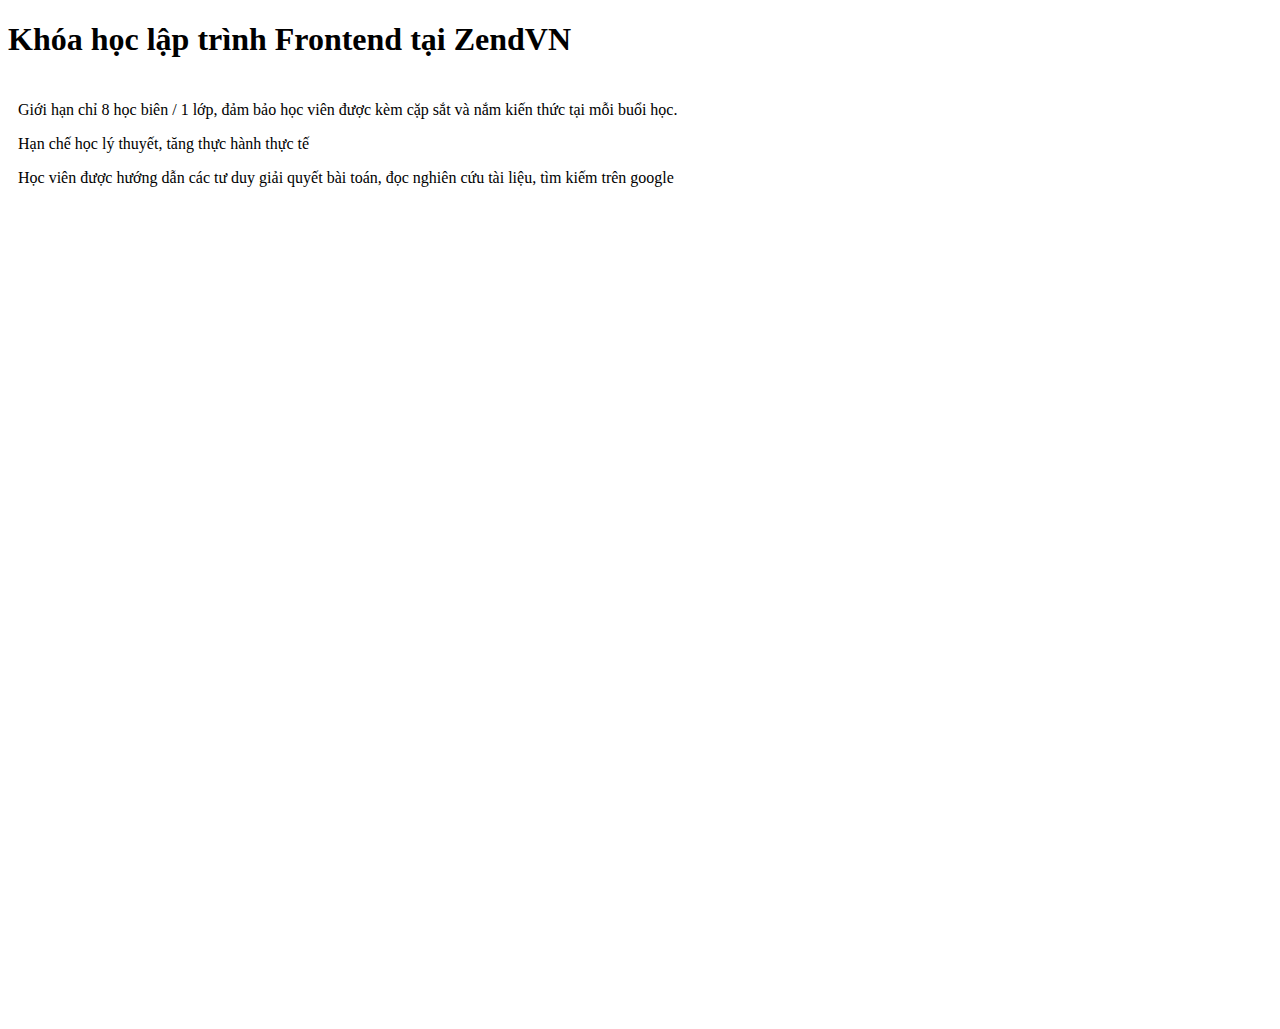
<file: B01/index.html>
<!DOCTYPE html>
<html lang="en">
<head>
    <meta charset="UTF-8">
    <meta http-equiv="X-UA-Compatible" content="IE=edge">
    <meta name="viewport" content="width=device-width, initial-scale=1.0">
    <title>Document</title>
    <link rel="stylesheet" href="./css/style.css">
    <link rel="icon" type="image/x-icon" href="[data-uri]">
</head>
<body>
    <div class="main">
        <div class="header"><h1>Khóa học lập trình Frontend tại ZendVN</h1></div>
        <div class="content"><p>Giới hạn chỉ 8 học biên / 1 lớp, đảm bảo học viên được kèm cặp sắt và nắm kiến thức tại mỗi buổi học.</p>
        <p>Hạn chế học lý thuyết, tăng thực hành thực tế</p>
        <p class="active">
            Học viên được hướng dẫn các tư duy giải quyết bài toán, đọc nghiên cứu tài liệu, tìm kiếm trên google
        </p>
        </div>

    </div>
   
</body>
</html>
</file>
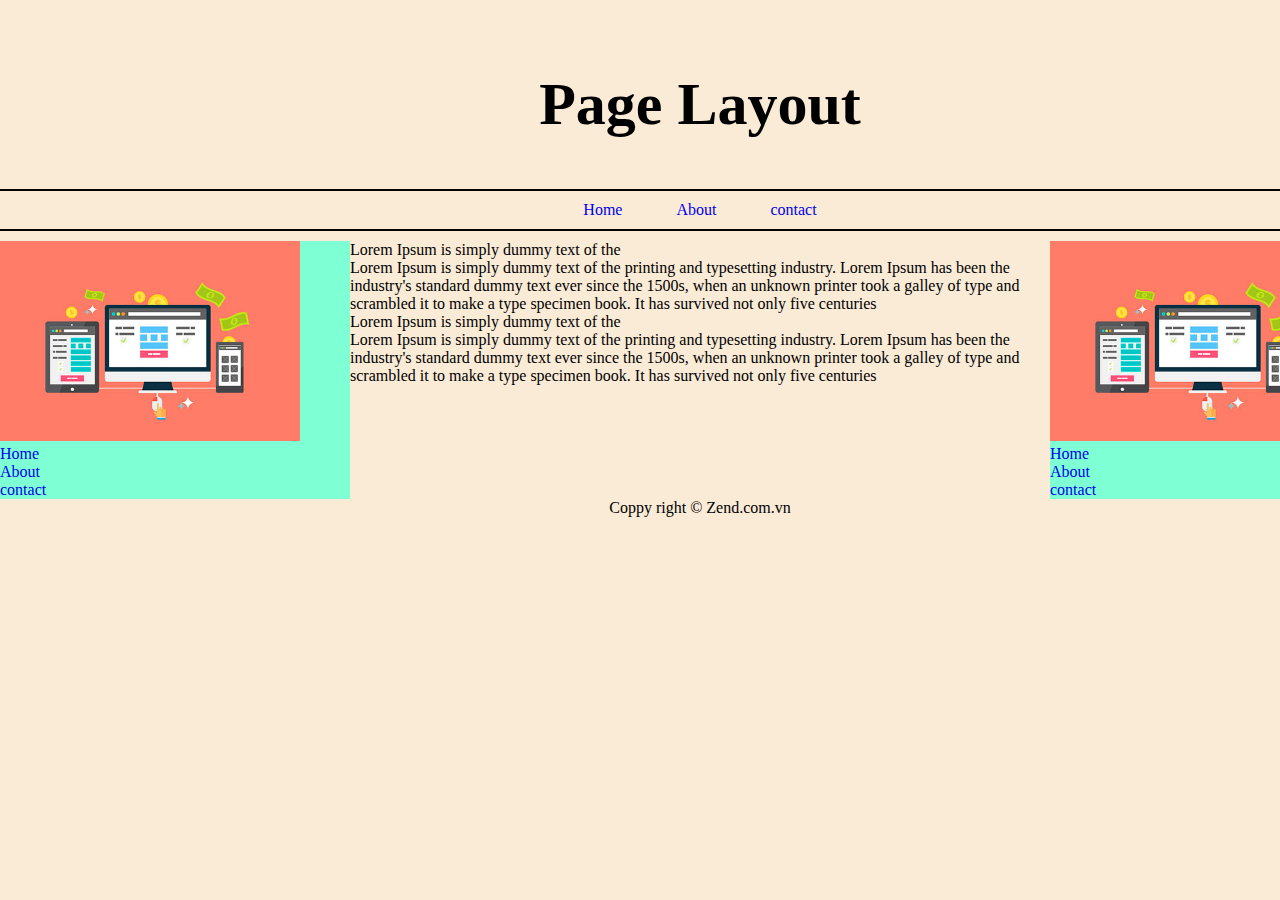
<file: B03/index.html>
<!DOCTYPE html>
<html lang="en">
<head>
    <meta charset="UTF-8">
    <meta http-equiv="X-UA-Compatible" content="IE=edge">
    <meta name="viewport" content="width=device-width, initial-scale=1.0">
    <title>Document</title>
    <link rel="stylesheet" href="./css/style.css">
    <link rel="icon" type="image/x-icon" href="[data-uri]">
</head>
<body>
  <div class="header">
    <div class="title"><h1>Page Layout</h1></div>
    <div class="menu">
        <ul>
            <li><a href="#">Home</a></li>
            <li><a href="#">About</a></li>
            <li><a href="#">contact</a></li>
        </ul>
    </div>
    <div class="content">
        <div class="widget left">
            <div class="widget-img">
               <img src="/B03/img/img.jpg"/>
            </div>
            <div class="widget-menu">
                <ul>
                    <li><a href="#">Home</a></li>
                    <li><a href="#">About</a></li>
                    <li><a href="#">contact</a></li>
                </ul>
            </div>
        </div>
        
        <div class="main-contain">
             <div class="post one">
                <div class="post-title">Lorem Ipsum is simply dummy text of the</div>
                <div class="post-description">Lorem Ipsum is simply dummy text of the printing and typesetting industry. Lorem Ipsum has been the industry's standard dummy text ever since the 1500s, when an unknown printer took a galley of type and scrambled it to make a type specimen book. It has survived not only five centuries</div>
             </div>
             <div class="post two">
                <div class="post-title">Lorem Ipsum is simply dummy text of the</div>
                <div class="post-description">Lorem Ipsum is simply dummy text of the printing and typesetting industry. Lorem Ipsum has been the industry's standard dummy text ever since the 1500s, when an unknown printer took a galley of type and scrambled it to make a type specimen book. It has survived not only five centuries</div>
             </div>
        </div>
        <div class="widget right">
            <div class="widget-img">
                <img src="/B03/img/img.jpg"/>
             </div>
             <div class="widget-menu">
                 <ul>
                     <li><a href="#">Home</a></li>
                     <li><a href="#">About</a></li>
                     <li><a href="#">contact</a></li>
                 </ul>
             </div>
        </div>
    </div>
   <div class="clear"></div>
</div>
   <div class="footer">Coppy right &copy; Zend.com.vn</div>
</body>
</html>
</file>
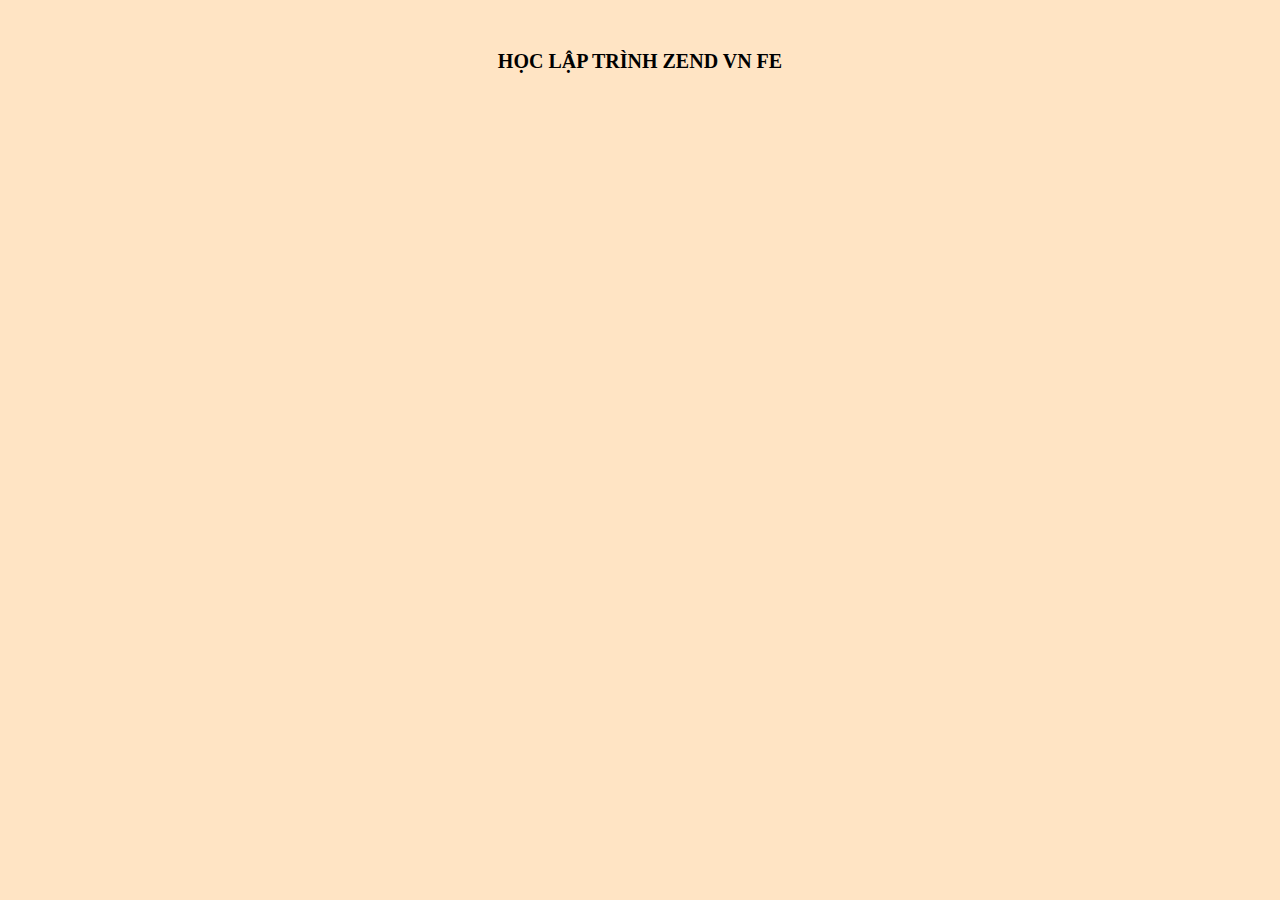
<file: B06/index.html>
<!DOCTYPE html>
<html lang="en">
<head>
    <meta charset="UTF-8">
    <meta http-equiv="X-UA-Compatible" content="IE=edge">
    <meta name="viewport" content="width=device-width, initial-scale=1.0">
    <title>Document</title>
    <link rel="stylesheet" href="./css/style.css">
    
</head>
<body>
    <div class="content">
      <p>HỌC LẬP TRÌNH ZEND VN FE</p>
      <p class="mobie">HỌC LẬP TRÌNH ZEND VN FE</p>
      <p class="mobie">HỌC LẬP TRÌNH ZEND VN FE</p>
      <p class="mobie">HỌC LẬP TRÌNH ZEND VN FE</p>
    </div>
   
</body>
</html>
</file>
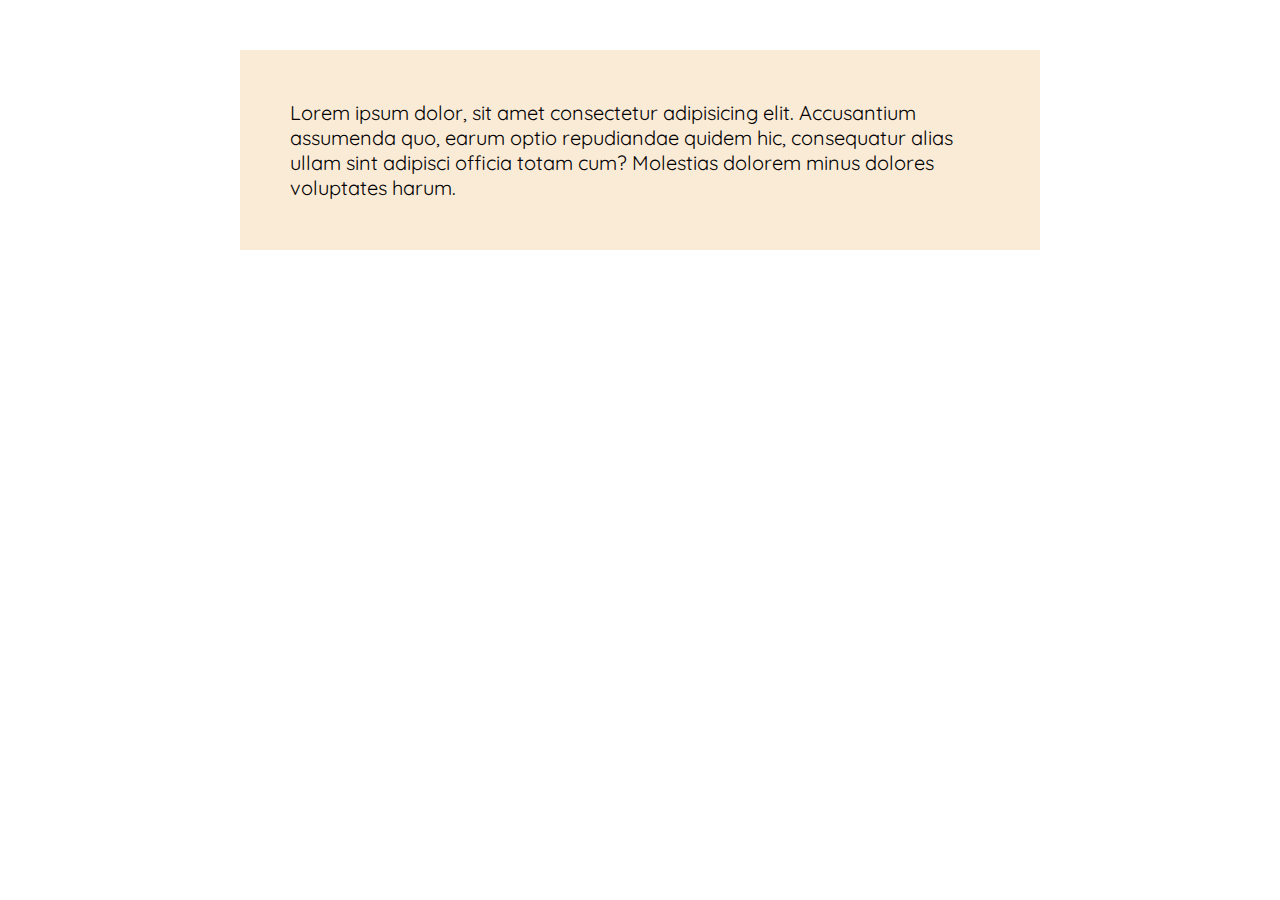
<file: B02/bai2/index.html>
<!DOCTYPE html>
<html lang="en">
<head>
    <meta charset="UTF-8">
    <meta http-equiv="X-UA-Compatible" content="IE=edge">
    <meta name="viewport" content="width=device-width, initial-scale=1.0">
    <title>Document</title>
    <link rel="stylesheet" href="./css/style.css">
    <link rel="stylesheet" href="https://fonts.googleapis.com/css?family=Sofia">
</head>
<body>
    <div class="container">
            Lorem ipsum dolor, sit amet consectetur adipisicing elit. Accusantium assumenda quo, earum optio repudiandae quidem hic, consequatur alias ullam sint adipisci officia totam cum? Molestias dolorem minus dolores voluptates harum.
    </div>
</body>
</html>
</file>
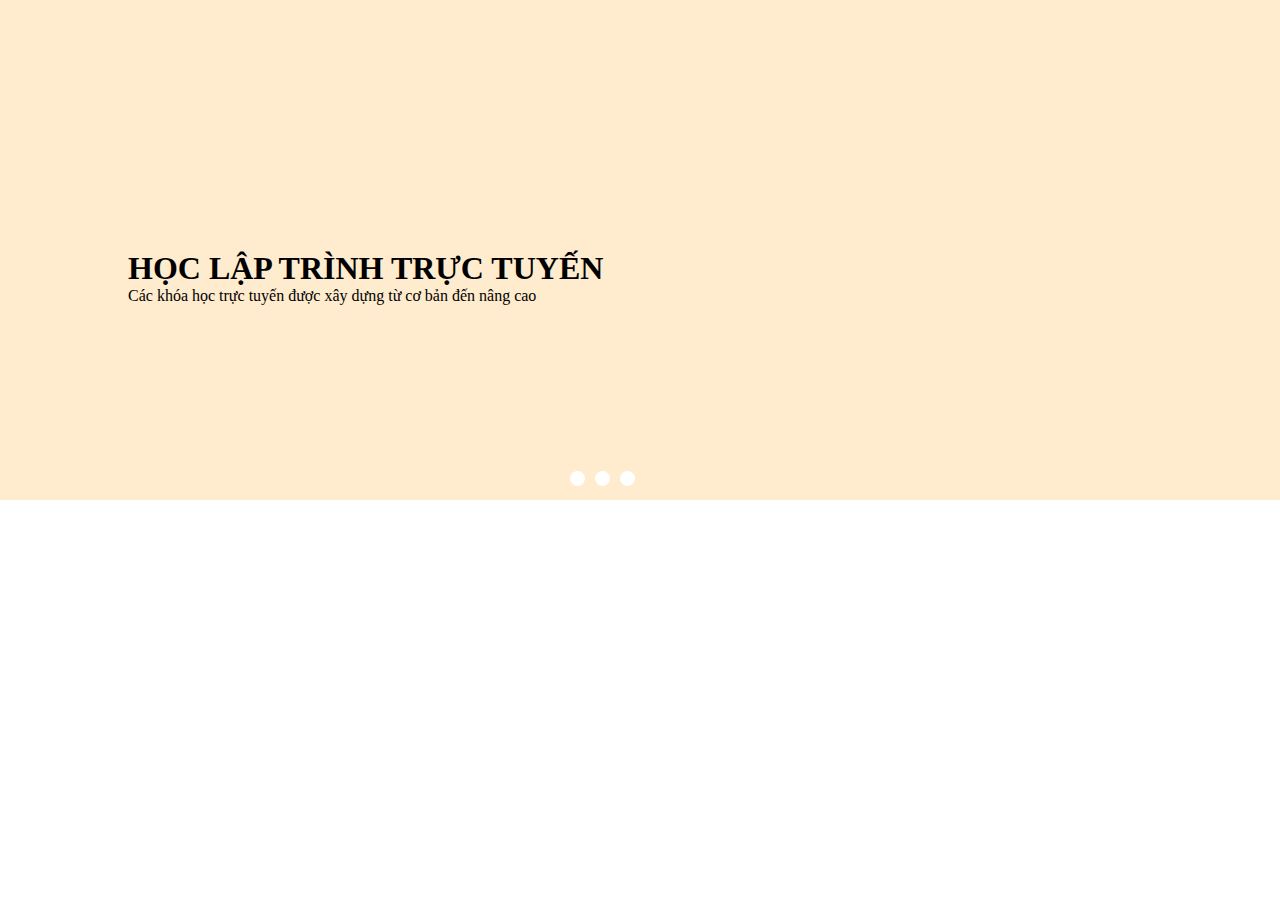
<file: B02/bai3/index.html>
<!DOCTYPE html>
<html lang="en">
<head>
    <meta charset="UTF-8">
    <meta http-equiv="X-UA-Compatible" content="IE=edge">
    <meta name="viewport" content="width=device-width, initial-scale=1.0">
    <title>Document</title>
    <link rel="stylesheet" href="./css/style.css">
</head>
<body>
    <div class="container">
      <div class="slide">
        <div class="banner">
            <div class="banner-title">
                <h1>HỌC LẬP TRÌNH TRỰC TUYẾN</h1>
                <p>Các khóa học trực tuyến được xây dựng từ cơ bản đến nâng cao</p>
            </div>
        </div>
        <div class="slide-button">
            <a href="#"></a><a href="#" class="active"></a><a href="#"></a>
        </div>
      </div>
    </div>
</body>
</html>
</file>
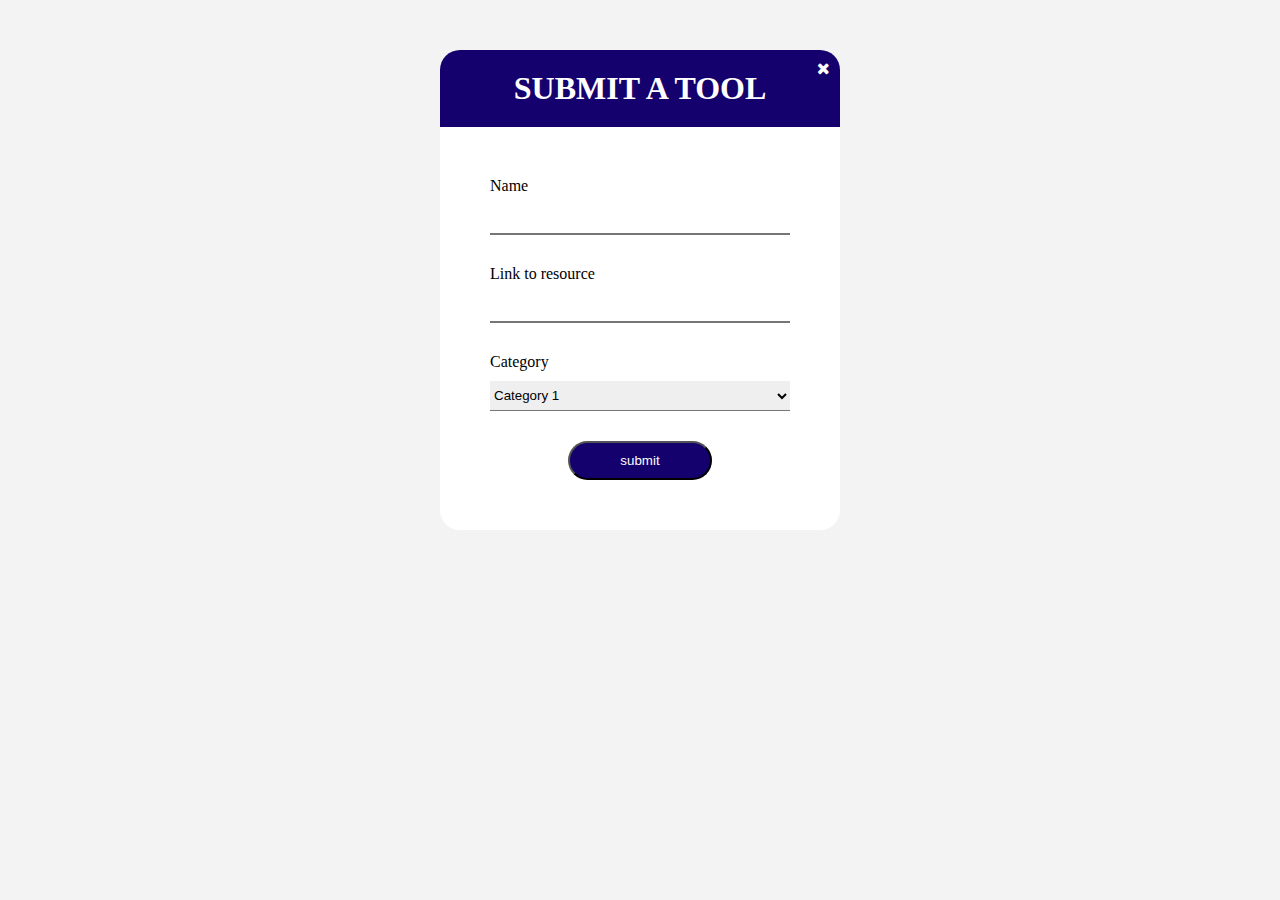
<file: B03/b3/index.html>
<!DOCTYPE html>
<html lang="en">
<head>
    <meta charset="UTF-8">
    <meta http-equiv="X-UA-Compatible" content="IE=edge">
    <meta name="viewport" content="width=device-width, initial-scale=1.0">
    <title>Document</title>
    <link rel="stylesheet" href="./css/style.css">
    <link rel="stylesheet" href="https://cdnjs.cloudflare.com/ajax/libs/font-awesome/4.7.0/css/font-awesome.min.css">
    <link rel="icon" type="image/x-icon" href="[data-uri]">


</head>
<body>
  <div class="container">
   <form class="form" action="#">
    <div class="title"><h1>SUBMIT A TOOL</h1>
        <a href="#"><i class="fa fa-times" aria-hidden="true"></i></a>
    </div>
    <div class="form-content">
        <div class="group-info">
            <div class="lable">Name</div>
            <input id="name" type="text" name="name" value=""/>
        </div>
        <div class="group-info">
            <div class="lable">Link to resource</div>
            <input id="link"  type="text" name="name" value=""/>
        </div>
        <div class="group-info">
            <div class="lable">Category</div>
            <select id="category" >
                <option>Category 1</option>
                <option>Category 2</option>
                <option>Category 3</option>
            </select>
        </div>
        <div class="group-infosubmit">
            <input type="submit" value="submit" class="submit">
        </div>
       
      
    </div>
    
   </form>
  </div>
</body>
</html>
</file>
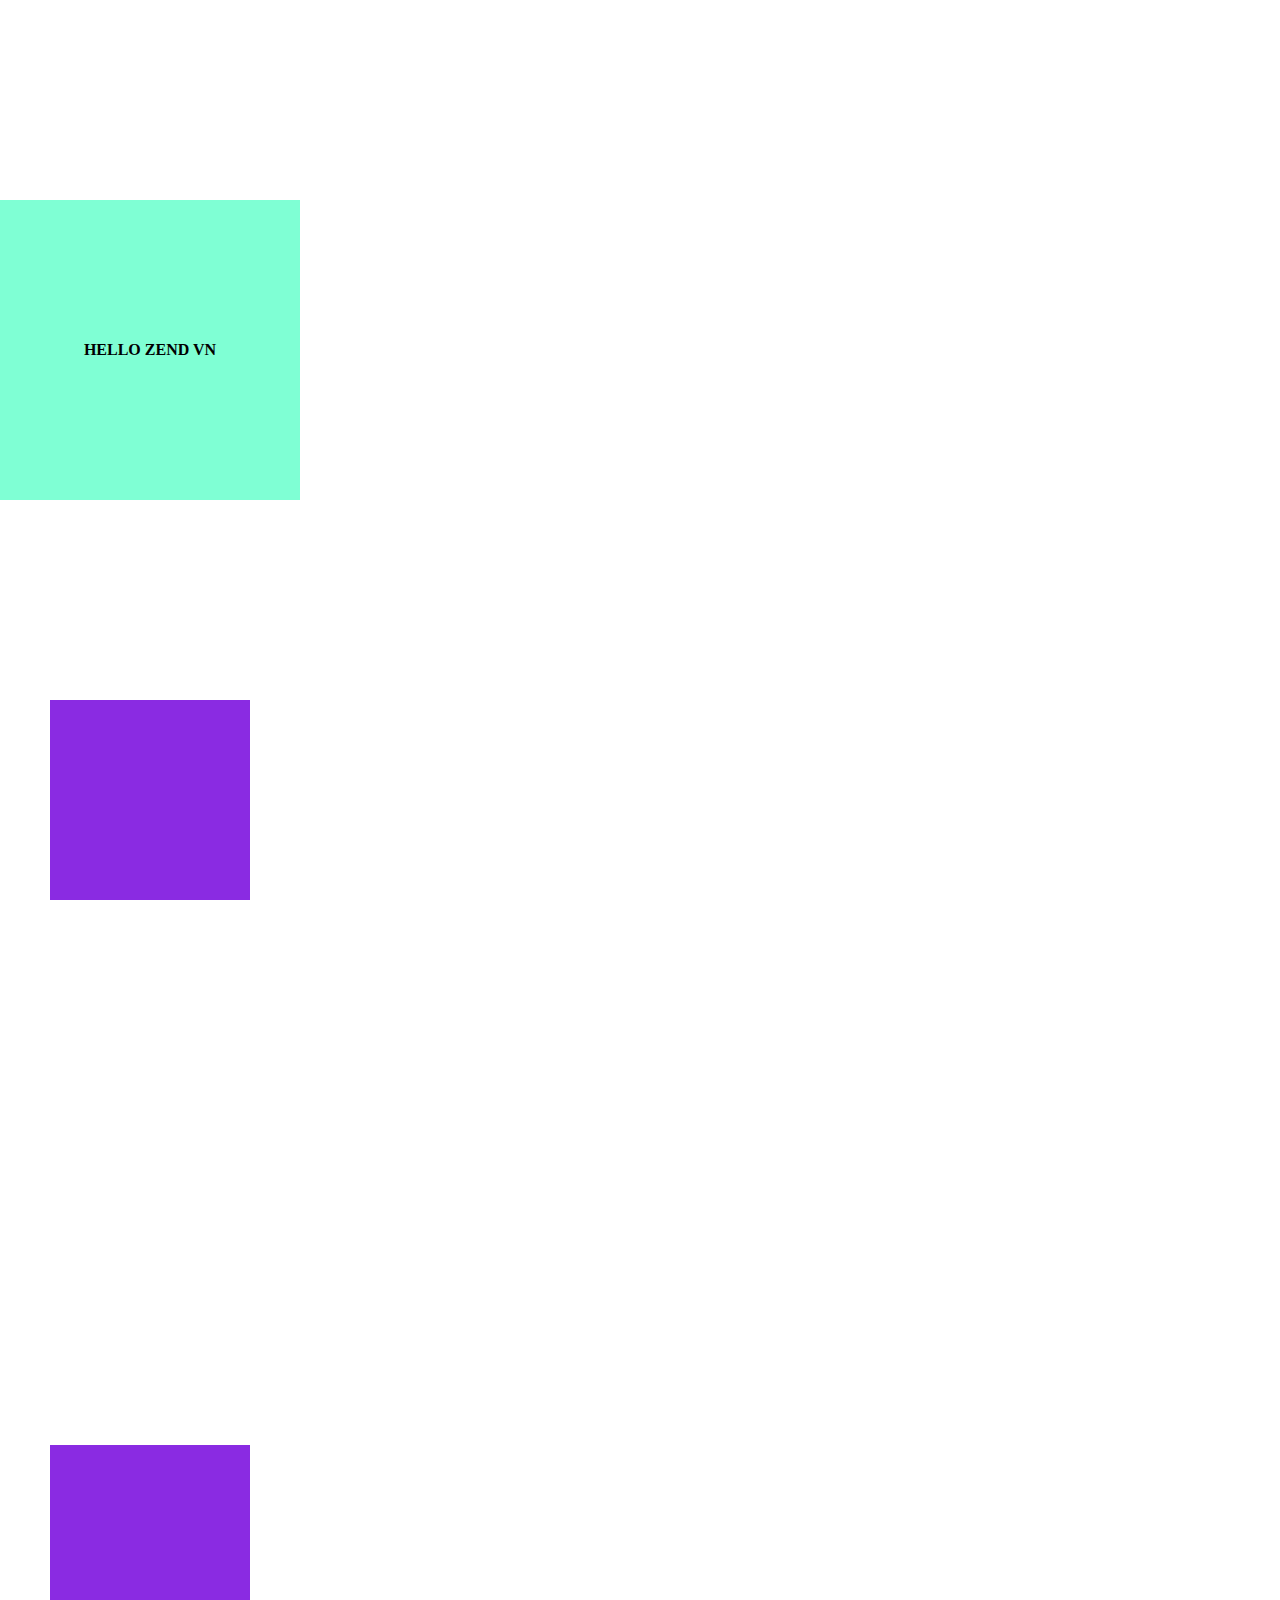
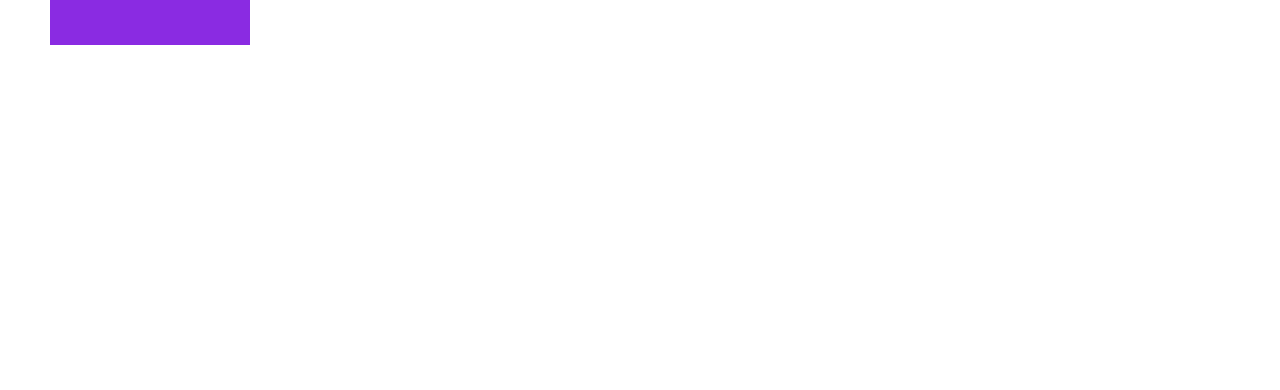
<file: B04/b1/index.html>
<!DOCTYPE html>
<html lang="en">
<head>
    <meta charset="UTF-8">
    <meta http-equiv="X-UA-Compatible" content="IE=edge">
    <meta name="viewport" content="width=device-width, initial-scale=1.0">
    <title>Document</title>
    <link rel="stylesheet" href="./css/style.css">
    
</head>
<body>
    <div class="box one">HELLO ZEND VN
        <div class="box two"></div>
        <div class="box three"></div>

    </div>

   
</body>
</html>
</file>
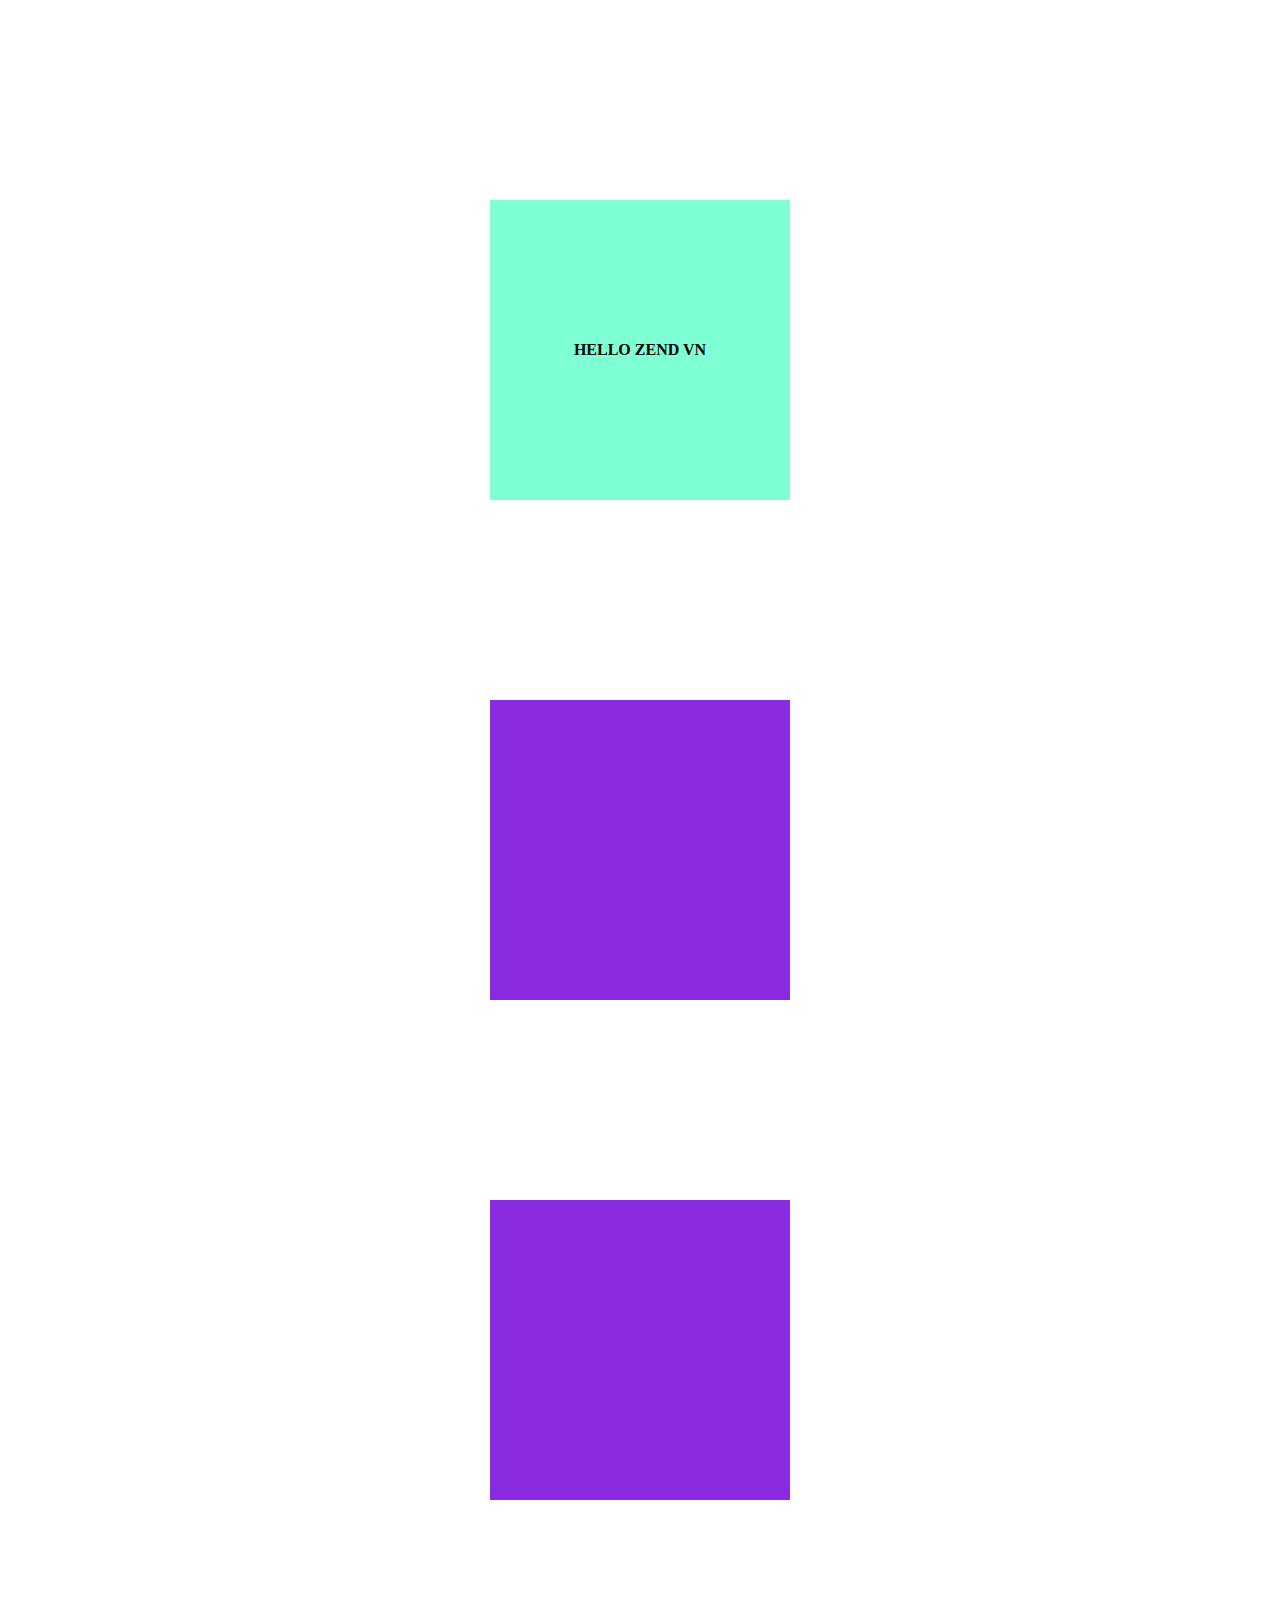
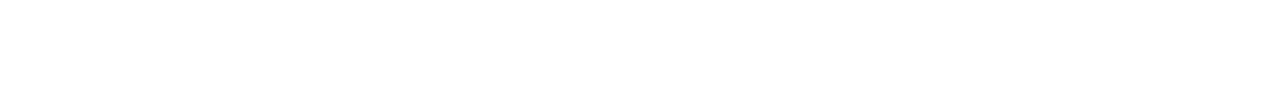
<file: B03/img/Document.html>
<!DOCTYPE html>
<!-- saved from url=(0039)http://127.0.0.1:5500/B04/b1/index.html -->
<html lang="en"><head><meta http-equiv="Content-Type" content="text/html; charset=UTF-8">
    
    <meta http-equiv="X-UA-Compatible" content="IE=edge">
    <meta name="viewport" content="width=device-width, initial-scale=1.0">
    <title>Document</title>
    
    
<link rel="stylesheet" href="./Document_files/style.css"></head>
<body style="">
    <div class="box one">HELLO ZEND VN</div>
    <div class="box two"></div>
    <div class="box three"></div>
   
<!-- Code injected by live-server -->
<script type="text/javascript">
	// <![CDATA[  <-- For SVG support
	if ('WebSocket' in window) {
		(function () {
			function refreshCSS() {
				var sheets = [].slice.call(document.getElementsByTagName("link"));
				var head = document.getElementsByTagName("head")[0];
				for (var i = 0; i < sheets.length; ++i) {
					var elem = sheets[i];
					var parent = elem.parentElement || head;
					parent.removeChild(elem);
					var rel = elem.rel;
					if (elem.href && typeof rel != "string" || rel.length == 0 || rel.toLowerCase() == "stylesheet") {
						var url = elem.href.replace(/(&|\?)_cacheOverride=\d+/, '');
						elem.href = url + (url.indexOf('?') >= 0 ? '&' : '?') + '_cacheOverride=' + (new Date().valueOf());
					}
					parent.appendChild(elem);
				}
			}
			var protocol = window.location.protocol === 'http:' ? 'ws://' : 'wss://';
			var address = protocol + window.location.host + window.location.pathname + '/ws';
			var socket = new WebSocket(address);
			socket.onmessage = function (msg) {
				if (msg.data == 'reload') window.location.reload();
				else if (msg.data == 'refreshcss') refreshCSS();
			};
			if (sessionStorage && !sessionStorage.getItem('IsThisFirstTime_Log_From_LiveServer')) {
				console.log('Live reload enabled.');
				sessionStorage.setItem('IsThisFirstTime_Log_From_LiveServer', true);
			}
		})();
	}
	else {
		console.error('Upgrade your browser. This Browser is NOT supported WebSocket for Live-Reloading.');
	}
	// ]]>
</script>
<meta id="spine_extension"></body></html>
</file>
<file: B01/css/style.css>
body{
    width: 1600px;
    height:1000px;
}
.content{padding: 5px 10px;margin:0 auto;}
</file>
<file: B03/css/style.css>
*{padding:0px;margin:0px;}
a{text-decoration:none;}
body{margin:70px auto;width: 1400px;background-color:antiquewhite;}
.clear{clear: both;}
.header{}
.content{}
.footer{text-align: center;}

.title{text-align: center;font-weight: bold;font-size:30px;margin-bottom:50px;}
.menu{text-align: center;margin:10px 0px;border-top: 2px solid black;border-bottom: 2px solid black;}

.menu ul li{list-style-type: none;display: inline-block;padding:10px 15px;margin: 0px 10px;}
.widget ul li{list-style-type: none;}
.main-contain{width:50%;float:left;}
.widget.left{width:25%;background-color:aquamarine;
float:left;
}
.widget.right{width:25%;background-color:aquamarine;float:right;}
.widget-img img{width:300px;height:auto;}
</file>
<file: B06/css/style.css>
*{box-sizing: border-box;
padding:0;
margin:0;

}
body{background-color: bisque;margin:50px auto;width: 1280;height: 1280;}
p{font-weight: bold;font-size:20px;}
.content{
    
    display: flex;
    justify-content: center;
    /* align-items: center; */
    flex-wrap: wrap;
}

.mobie{display: none;}
@media (max-width: 800px) {
    .mobie{display: block;}
    }
</file>
<file: B02/bai2/css/style.css>
@import url('https://fonts.googleapis.com/css?family=Quicksand&display=swap');
body{font-family: 'Quicksand';
font-size: 20px;}

.container{width: 700px;
    background-color: antiquewhite;
    padding:50px;
    margin:50px auto;}
</file>
<file: B02/bai3/css/style.css>
*{margin:0px;padding:0px;}
.container{
margin:0 auto;
}

.slide{
position: relative;
}
.banner{
    background-color:blanchedalmond;
    height:500px;
    
}
.banner-title{
    position: absolute;
    top:50%;
   left:10%;
}

.slide-button{
    position: absolute;
    bottom:10px;
    right:50%;
}

.slide-button a{
    margin:0 5px;
    display: inline-block;
    width: 15px;
    height:15px;
    border-radius: 50%;
    background-color:white;
}

.active{
    display: block;
    background-color:green;
}
</file>
<file: B03/b3/css/style.css>
*{padding:0;margin:0;box-sizing: border-box;}
body{background-color:rgb(243, 243, 243);}

.form{
    border-radius: 20px;
    background-color:white;
    width: 400px;
    height:auto;
    margin:50px auto;
    }
.form-content{
    padding:50px;
    border-bottom-left-radius: 20px;
    border-bottom-right-radius:20px ;
}
.group-info{margin-bottom:30px;}
    .title{text-align: center;
        position: relative;
        padding:20px;
        color:white;
        background-color:rgb(21, 1, 110)!important;
       border-top-left-radius: 20px;
       border-top-right-radius:20px ;
    }

.submit{background-color:rgb(12, 2, 45)!important;}
.lable{margin-bottom:10px;}
#category,#name,#link{
    width: 300px;
    height: 30px;
    border-top: unset;
    border-right: unset;
    border-left: unset;}
#category:active,#name:active{border:unset;}

.submit{color:white;
    padding: 10px 50px;
    border-radius:25px;
    background-color:rgb(21, 1, 110)!important;
    text-align:center;
    cursor: pointer;
}
.group-infosubmit{text-align: center;}

.title a{
    position: absolute;
    top:0px;
    right:0px;

    border-radius:50px;
    padding:10px;
    color:white;
  
 
   }
</file>
<file: B04/b1/css/style.css>
*{padding:0;
margin:0;
box-sizing: border-box;
}
.box{margin:200px auto;font-weight: bold;display: inline-block;}
.one{width:300px;height:300px;background-color:aquamarine;text-align:center;line-height: 300px;position:relative;}
.two{width:200px;height:200px;background-color:blueviolet;z-index:-1;}
.three{width:200px;height:200px;background-color:blueviolet;z-index:-1;}
</file>
<file: B03/img/Document_files/style.css>
.box{width:300px;height:300px;margin:200px auto;font-weight: bold;}
.one{background-color:aquamarine;text-align:center;line-height: 300px;}
.two{background-color:blueviolet;}
.three{background-color:blueviolet;}
</file>
